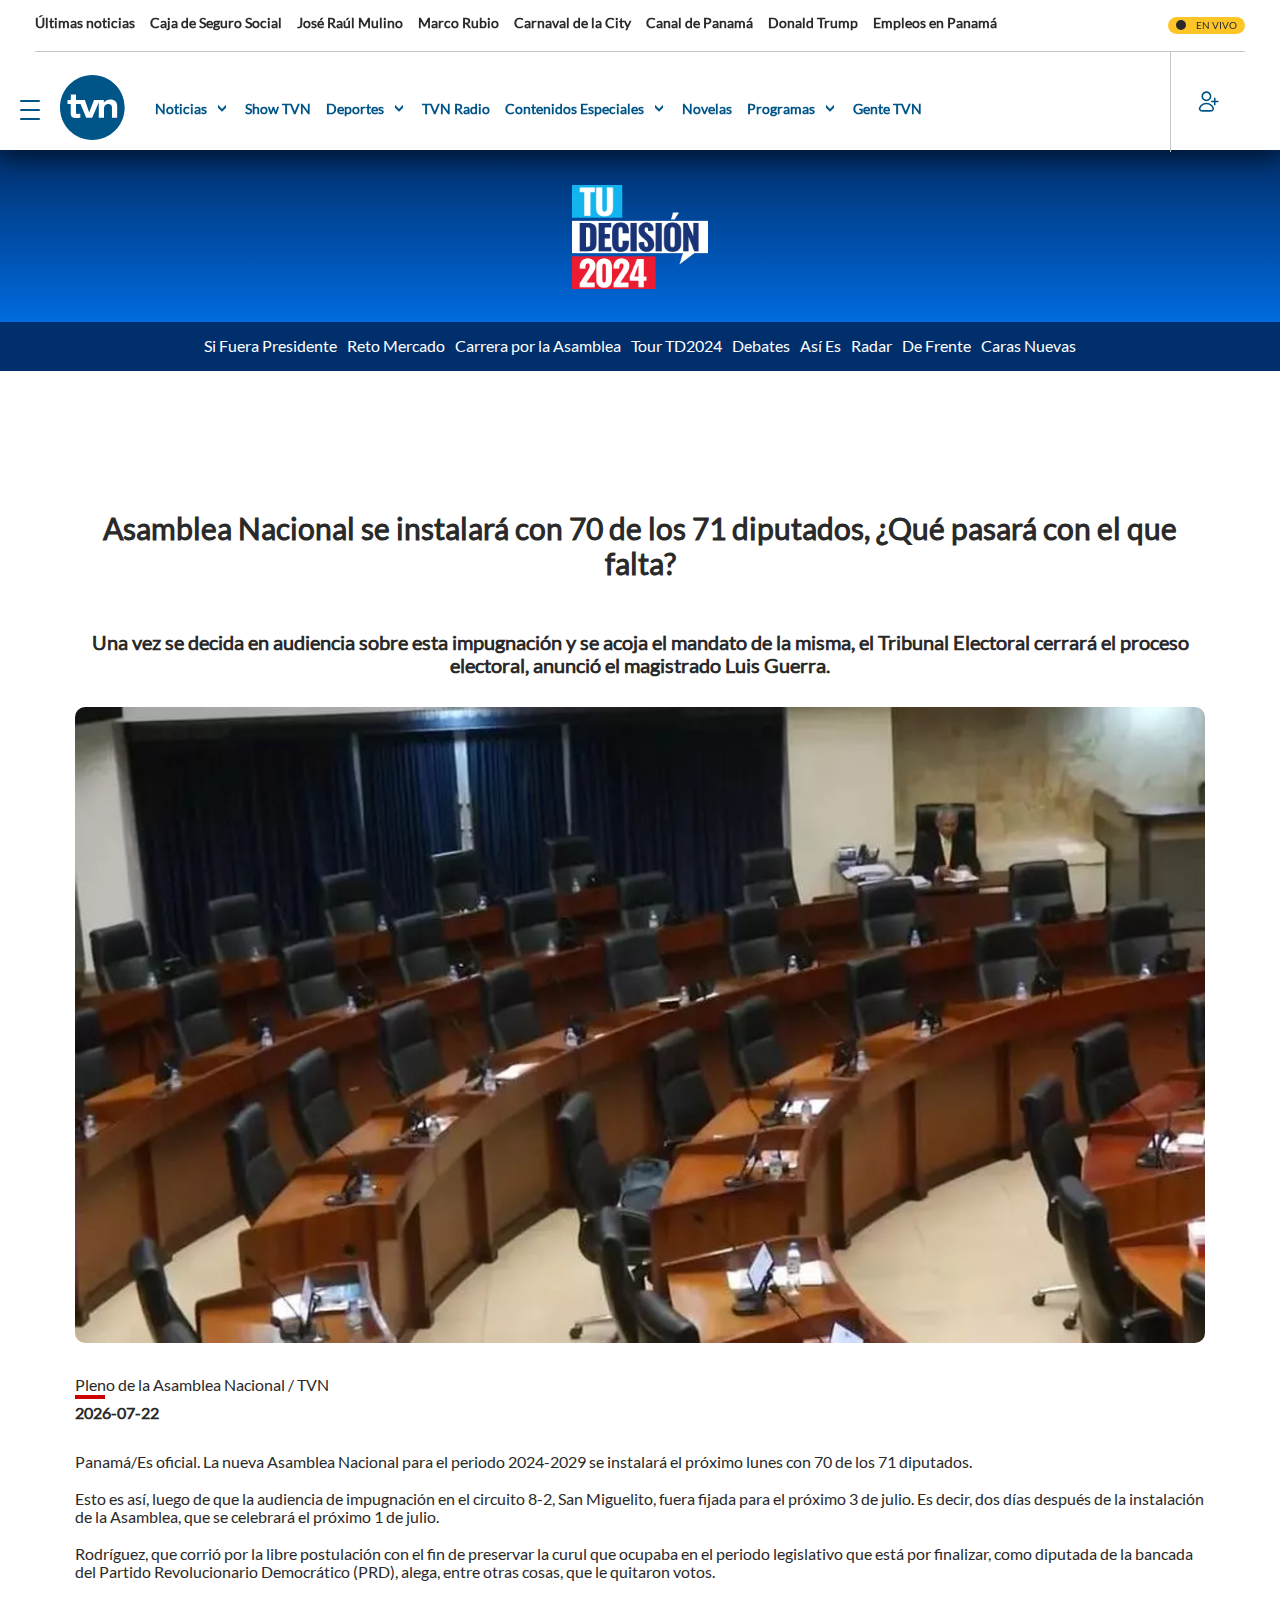
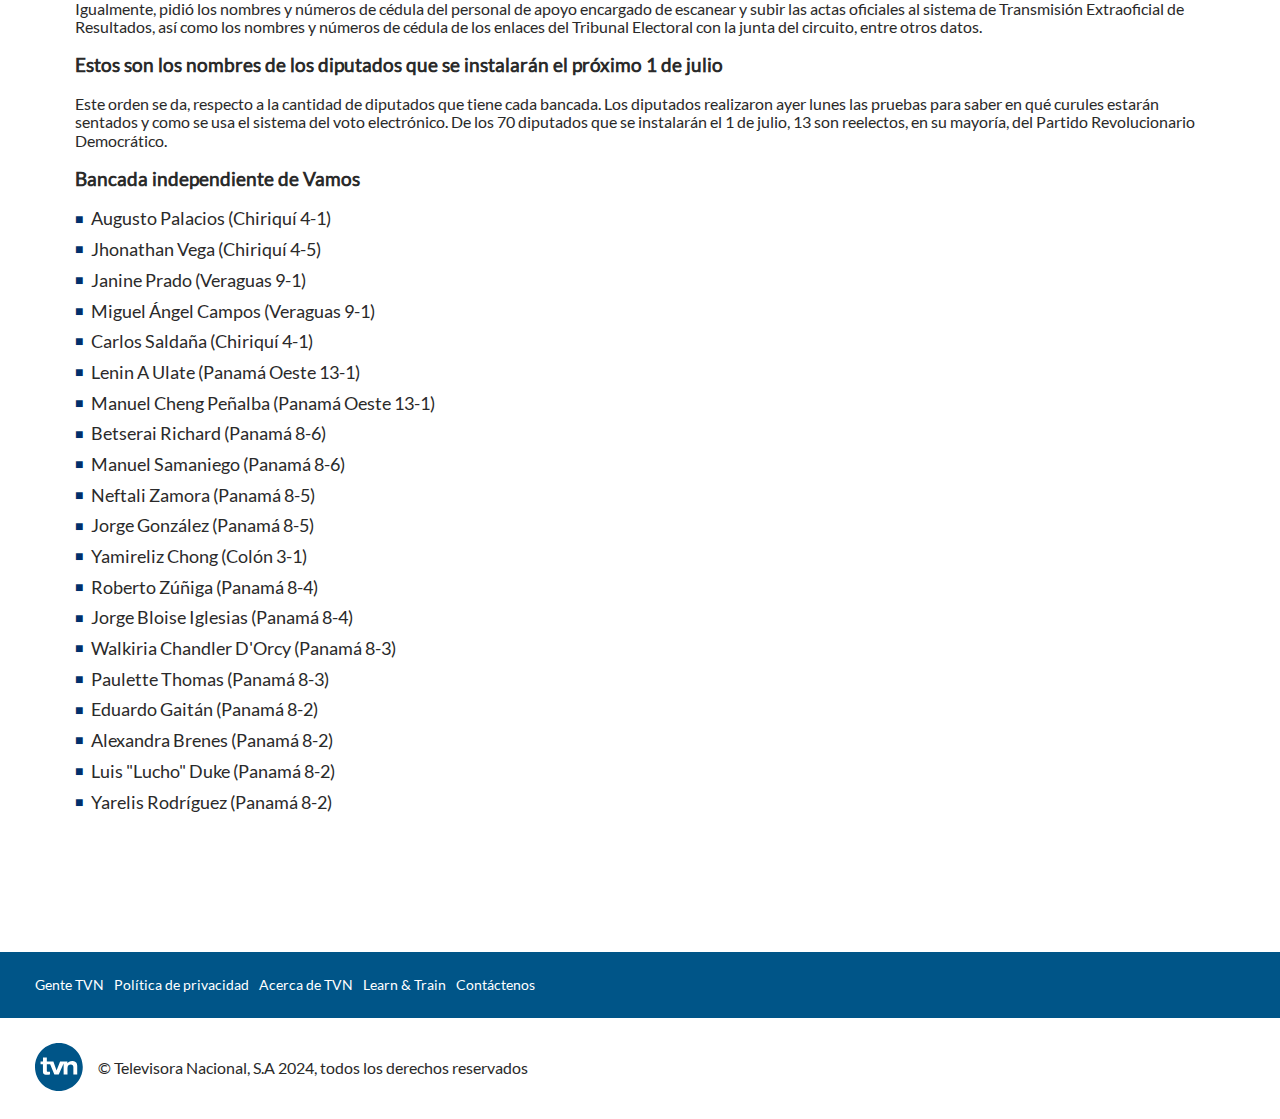
<file: index.html>
<!DOCTYPE html>
<html lang="en">
  <head>
    <meta charset="UTF-8" />
    <meta name="viewport" content="width=device-width, initial-scale=1.0" />
    <title>Asamblea Nacional: Asamblea Nacional se instalará con 70 de los 71 diputados, ¿Qué pasará con el que falta? - Tu Decisión 2024 | Tvn Panamá</title>
    <meta
      name="description"
      content="desc"
    />

  
    <link rel="stylesheet" href="css/style.css" />
    <link rel="icon" type="image/x-icon" href="favicon.ico" />
  </head>

  <body>
    <div class="wrapper">
      <header class="header">
        <div class="header__main">
          <div class="header__top">
            <nav>
              <ul class="menu">
                <li><a class="menu__link" href="#">Últimas noticias</a></li>
                <li>
                  <a class="menu__link" href="#">Caja de Seguro Social</a>
                </li>
                <li><a class="menu__link" href="#">José Raúl Mulino</a></li>
                <li><a class="menu__link" href="#">Marco Rubio</a></li>
                <li><a class="menu__link" href="#">Carnaval de la City</a></li>
                <li><a class="menu__link" href="#">Canal de Panamá</a></li>
                <li><a class="menu__link" href="#">Donald Trump</a></li>
                <li><a class="menu__link" href="#">Empleos en Panamá</a></li>
              </ul>
            </nav>
            <div class="pass__link">
              <a href="#">En vivo</a>
            </div>
          </div>
          <div class="header__bottom">
            <div class="header__bottom-left">
              <div class="burger-menu">
                <div class="burger" id="burger">
                  <div class="line1"></div>
                  <div class="line2"></div>
                  <div class="line3"></div>
                </div>
              </div>

              <div class="header__logo">
                <a class="header__logo-link" href="index.html">
                  <img
                    class="header__logo-img"
                    src="assets/img/logo.svg"
                    alt="logo"
                  />
                </a>
              </div>
              <nav class="header__menu">
                <ul class="menu">
                  <li class="menu__item submenu-item">
                    <a class="menu__link" href="#">Noticias</a>
                    <ul class="submenu">
                      <li><a href="#">Noticias</a></li>
                      <li><a href="#">Tu Decisión 2024</a></li>
                      <li>
                        <a href="#">Resultados Elecciones Generales 2024</a>
                      </li>
                      <li><a href="#">Mundo</a></li>
                      <li><a href="#">Exclusivo</a></li>
                      <li><a href="#">Videos</a></li>
                      <li><a href="#">Bien Chequeado</a></li>
                    </ul>
                  </li>
                  <li><a class="menu__link" href="#">Show TVN</a></li>
                  <li class="menu__item submenu-item">
                    <a class="menu__link" href="#">Deportes</a>
                    <ul class="submenu">
                      <li><a href="#">Noticias</a></li>
                      <li><a href="#">Tu Decisión 2024</a></li>
                      <li>
                        <a href="#">Resultados Elecciones Generales 2024</a>
                      </li>
                      <li><a href="#">Mundo</a></li>
                      <li><a href="#">Exclusivo</a></li>
                      <li><a href="#">Videos</a></li>
                      <li><a href="#">Bien Chequeado</a></li>
                    </ul>
                  </li>
                  <li><a class="menu__link" href="#">TVN Radio</a></li>
                  <li class="menu__item submenu-item">
                    <a class="menu__link" href="#">Contenidos Especiales</a>
                    <ul class="submenu">
                      <li><a href="#">Noticias</a></li>
                      <li><a href="#">Tu Decisión 2024</a></li>
                      <li>
                        <a href="#">Resultados Elecciones Generales 2024</a>
                      </li>
                      <li><a href="#">Mundo</a></li>
                      <li><a href="#">Exclusivo</a></li>
                      <li><a href="#">Videos</a></li>
                      <li><a href="#">Bien Chequeado</a></li>
                    </ul>
                  </li>
                  <li><a class="menu__link" href="#">Novelas</a></li>
                  <li class="menu__item submenu-item">
                    <a class="menu__link" href="#">Programas</a>
                    <ul class="submenu">
                      <li><a href="#">Noticias</a></li>
                      <li><a href="#">Tu Decisión 2024</a></li>
                      <li>
                        <a href="#">Resultados Elecciones Generales 2024</a>
                      </li>
                      <li><a href="#">Mundo</a></li>
                      <li><a href="#">Exclusivo</a></li>
                      <li><a href="#">Videos</a></li>
                      <li><a href="#">Bien Chequeado</a></li>
                    </ul>
                  </li>
                  <li><a class="menu__link" href="#">Gente TVN</a></li>
                </ul>
              </nav>
            </div>

            <div class="btn__auth">
              <button class="auth"></button>
            </div>
            <div class="mobile-menu" id="mobileMenu">
              <div class="mobile-menu__top">
                <button class="mobile-menu__close" id="closeMenu"></button>
                <div class="header__logo mobile-logo">
                  <a class="header__logo-link" href="index.html">
                    <img
                      class="header__logo-img"
                      src="assets/img/logo.svg"
                      alt="logo"
                    />
                  </a>
                </div>
              </div>

              <div class="mobile-menu__content">
                <ul class="mobile-menu__list">
                  <li><a href="#">Últimas noticias</a></li>
                  <li><a href="#">Caja de Seguro Social</a></li>
                  <li><a href="#">José Raúl Mulino</a></li>
                  <li><a href="#">Marco Rubio</a></li>
                  <li><a href="#">Carnaval de la City</a></li>
                  <li><a href="#">Canal de Panamá</a></li>
                  <li><a href="#">Donald Trump</a></li>
                  <li><a href="#">Empleos en Panamá</a></li>
                </ul>
              </div>
            </div>
          </div>
        </div>
      </header>
      <div class="overlay"></div>
      <div id="registrationPopup" class="popup">
        <div class="popup-content">
          <span class="close-btn">&times;</span>
          <h2>Register Now</h2>
          <form id="registrationForm" action="thanks_form.php" method="post">
            <label for="name">Name:</label>
            <input type="text" id="name" name="name" required />

            <label for="email">Email:</label>
            <input type="email" id="email" name="email" required />

            <label for="phone">Phone Number:</label>
            <input type="tel" id="phone" name="phone" required />

            <button type="submit" class="cta-btn">Register</button>
          </form>
        </div>
      </div>

      <main>
        <section class="baner section">
          <div class="baner__container">
            <div class="baner__top">
              <div class="baner__img">
                <img src="assets/img/baner.png" alt="img" />
              </div>
            </div>
            <div class="baner__bottom">
              <ul class="program-list">
                <li><a href="#">Si Fuera Presidente</a></li>
                <li><a href="#">Reto Mercado</a></li>
                <li><a href="#">Carrera por la Asamblea</a></li>
                <li><a href="#">Tour TD2024</a></li>
                <li><a href="#">Debates</a></li>
                <li><a href="#">Así Es</a></li>
                <li><a href="#">Radar</a></li>
                <li><a href="#">De Frente</a></li>
                <li><a href="#">Caras Nuevas</a></li>
              </ul>
              <div class="baner__more">
                <div class="submenu-baner">
                  <span>Más</span>
                  <button></button>
                  <ul class="submenu">
                    <li><a href="#">Si Fuera Presidente</a></li>
                    <li><a href="#">Reto Mercado</a></li>
                    <li><a href="#">Carrera por la Asamblea</a></li>
                    <li><a href="#">Tour TD2024</a></li>
                    <li><a href="#">Debates</a></li>
                    <li><a href="#">Así Es</a></li>
                    <li><a href="#">Radar</a></li>
                    <li><a href="#">De Frente</a></li>
                    <li><a href="#">Caras Nuevas</a></li>
                  </ul>
                </div>
              </div>
            </div>
          </div>
        </section>
        <section class="article section">
          <div class="article__container">
            <div class="article__title">
              <h1>
                Asamblea Nacional se instalará con 70 de los 71 diputados, ¿Qué
                pasará con el que falta?
              </h1>
            </div>
            <div class="article__subtitle">
              <h2>
                Una vez se decida en audiencia sobre esta impugnación y se acoja
                el mandato de la misma, el Tribunal Electoral cerrará el proceso
                electoral, anunció el magistrado Luis Guerra.
              </h2>
            </div>
            <div class="article__img">
              <img src="assets/img/news.jpg" alt="img" />
            </div>
            <div class="article__info">
              <div class="article__author">
                <p>Pleno de la Asamblea Nacional / TVN</p>
              </div>
              <div class="article__date">
                <p class="current-year"></p>
              </div>
            </div>
            <div class="article__content">
              <p>
                Panamá/Es oficial. La nueva Asamblea Nacional para el periodo
                2024-2029 se instalará el próximo lunes con 70 de los 71
                diputados.
              </p>
              <br />
              <p>
                Esto es así, luego de que la audiencia de impugnación en el
                circuito 8-2, San Miguelito, fuera fijada para el próximo 3 de
                julio. Es decir, dos días después de la instalación de la
                Asamblea, que se celebrará el próximo 1 de julio.
              </p>
              <br />
              <p>
                Rodríguez, que corrió por la libre postulación con el fin de
                preservar la curul que ocupaba en el periodo legislativo que
                está por finalizar, como diputada de la bancada del Partido
                Revolucionario Democrático (PRD), alega, entre otras cosas, que
                le quitaron votos.
              </p>
              <br />
              <p>
                Igualmente, pidió los nombres y números de cédula del personal
                de apoyo encargado de escanear y subir las actas oficiales al
                sistema de Transmisión Extraoficial de Resultados, así como los
                nombres y números de cédula de los enlaces del Tribunal
                Electoral con la junta del circuito, entre otros datos.
              </p>
              <br />
              <h3>
                Estos son los nombres de los diputados que se instalarán el
                próximo 1 de julio
              </h3>
              <br />
              <p>
                Este orden se da, respecto a la cantidad de diputados que tiene
                cada bancada. Los diputados realizaron ayer lunes las pruebas
                para saber en qué curules estarán sentados y como se usa el
                sistema del voto electrónico. De los 70 diputados que se
                instalarán el 1 de julio, 13 son reelectos, en su mayoría, del
                Partido Revolucionario Democrático.
              </p>
              <br />
              <h3>Bancada independiente de Vamos</h3>
              <br />
              <ul>
                <li>Augusto Palacios (Chiriquí 4-1)</li>
                <li>Jhonathan Vega (Chiriquí 4-5)</li>
                <li>Janine Prado (Veraguas 9-1)</li>
                <li>Miguel Ángel Campos (Veraguas 9-1)</li>
                <li>Carlos Saldaña (Chiriquí 4-1)</li>
                <li>Lenin A Ulate (Panamá Oeste 13-1)</li>
                <li>Manuel Cheng Peñalba (Panamá Oeste 13-1)</li>
                <li>Betserai Richard (Panamá 8-6)</li>
                <li>Manuel Samaniego (Panamá 8-6)</li>
                <li>Neftali Zamora (Panamá 8-5)</li>
                <li>Jorge González (Panamá 8-5)</li>
                <li>Yamireliz Chong (Colón 3-1)</li>
                <li>Roberto Zúñiga (Panamá 8-4)</li>
                <li>Jorge Bloise Iglesias (Panamá 8-4)</li>
                <li>Walkiria Chandler D'Orcy (Panamá 8-3)</li>
                <li>Paulette Thomas (Panamá 8-3)</li>
                <li>Eduardo Gaitán (Panamá 8-2)</li>
                <li>Alexandra Brenes (Panamá 8-2)</li>
                <li>Luis "Lucho" Duke (Panamá 8-2)</li>
                <li>Yarelis Rodríguez (Panamá 8-2)</li>
              </ul>
            </div>
          </div>
        </section>
      </main>
      <footer class="footer">
        <div class="footer__top">
          <div class="footer__navigation">
            <nav class="footer__menu">
              <ul>
                <li class="footer__menu-item">
                  <a class="footer__menu-link" href="#">Gente TVN</a>
                </li>
                <li class="footer__menu-item">
                  <a class="footer__menu-link" href="#">
                    Política de privacidad</a
                  >
                </li>
                <li class="footer__menu-item">
                  <a class="footer__menu-link" href="#"> Acerca de TVN</a>
                </li>
                <li class="footer__menu-item">
                  <a class="footer__menu-link" href="#">Learn & Train</a>
                </li>

                <li class="footer__menu-item">
                  <a class="footer__menu-link" href="#">Contáctenos</a>
                </li>
              </ul>
            </nav>
          </div>
        </div>
        <div class="footer__container">
          <div class="footer__bottom">
            <div class="footer__logo">
              <a class="footer__logo-link" href="index.html">
                <img
                  class="footer__logo-img"
                  src="assets/img/logo.svg"
                  alt="logo"
                />
              </a>
            </div>
            <p>
              © Televisora Nacional, S.A 2024, todos los derechos reservados
            </p>
          </div>
        </div>
      </footer>
    </div>
    <script src="js/smooth.js"></script>
    <script src="js/header.js"></script>
    <script src="js/date.js"></script>
    <script src="js/auth.js"></script>
    <script src="js/scrollTrigger.min.js"></script>
    <script src="js/gsap.min.js"></script>
  </body>
</html>
</file>
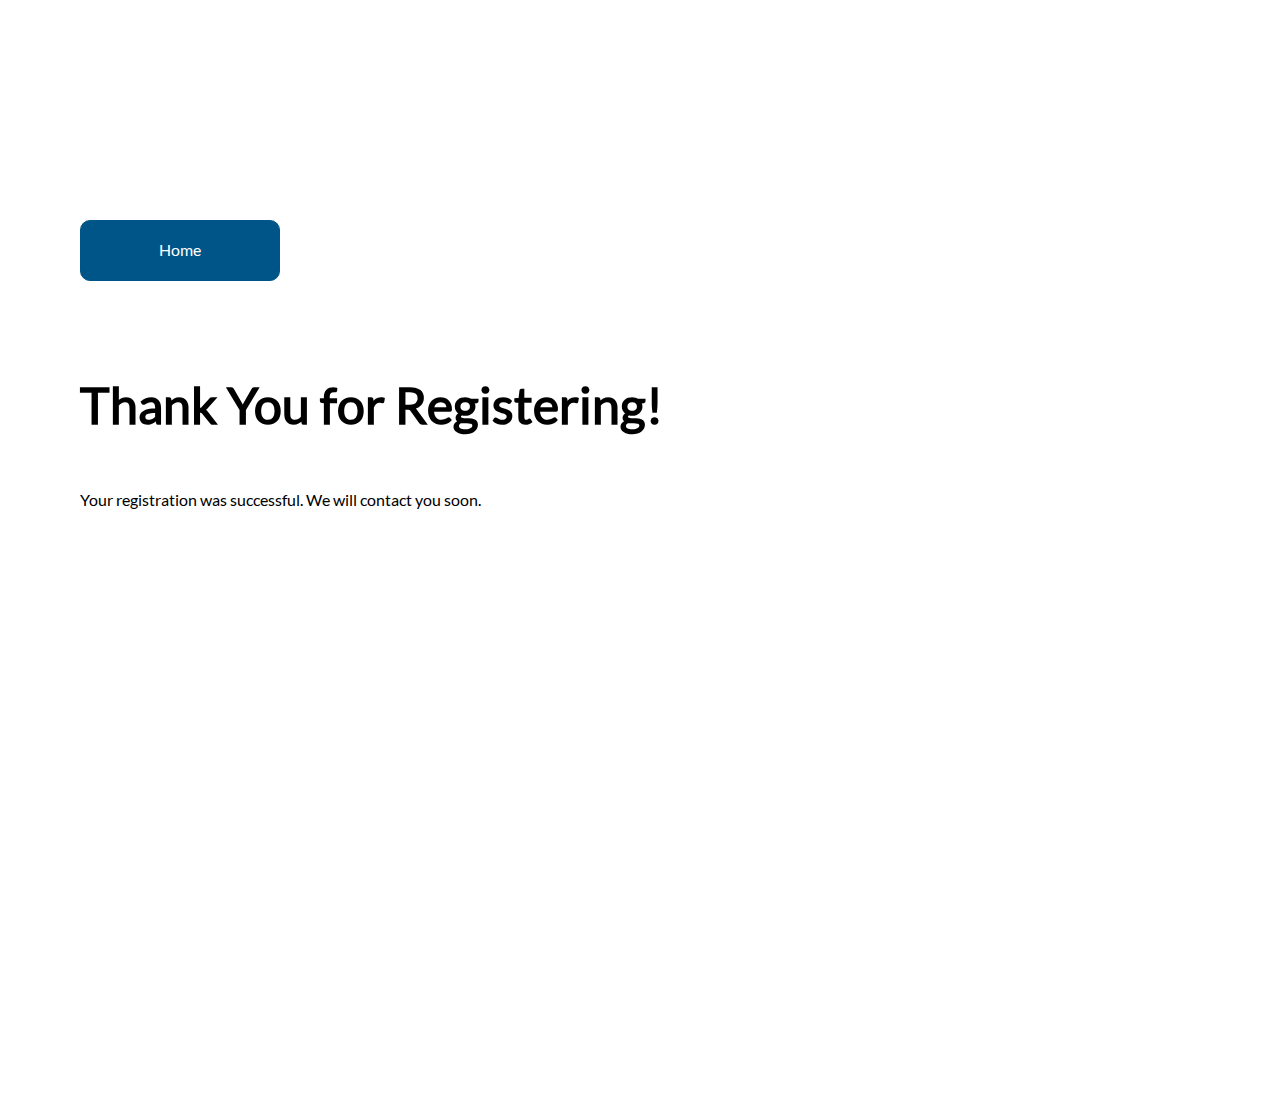
<file: thanks.html>
<!DOCTYPE html>
<html lang="en">
  <head>
    <meta charset="UTF-8" />
    <meta name="viewport" content="width=device-width, initial-scale=1.0" />
    <title>Thank You</title>
    <meta
      name="description"
      content="Thank you for registering! Your registration was successful. We will contact you soon."
    />

    <link rel="stylesheet" href="css/style.css" />
    <link rel="icon" type="image/x-icon" href="favicon.ico" />
  </head>

  <body>
    <div class="wrapper">
      <main>
        <section class="thanks section">
          <div class="thanks__container">
            <a style="margin-bottom: 40px" class="btnn" href="index.html"
              >Home</a
            >
            <h1>Thank You for Registering!</h1>
            <p>Your registration was successful. We will contact you soon.</p>
          </div>
        </section>
      </main>
    </div>

    <script src="js/smooth.js"></script>
  </body>
</html>
</file>
<file: css/style.css>
@import url("normalize.css");
@import url("header.css");
@import url("baner.css");
@import url("article.css");
@import url("footer.css");
@import url("auth.css");
@import url("thanks.css");
@font-face {
  font-family: "Lato";
  src: url("../assets/font/Lato-Regular.ttf") format("truetype");
  font-weight: normal;
  font-style: normal;
}

* {
  margin: 0;
  padding: 0;
  box-sizing: border-box;
  scroll-behavior: smooth;
}

body {
  font-family: "Lato", sans-serif;
  overflow-x: hidden;
}

.wrapper {
  max-width: 1200px;
  margin: 0 auto;
}

.section {
  opacity: 0;
  transform: translateY(20px);
  transition: opacity 1s ease-out, transform 1s ease-out;
}

.section.visible {
  opacity: 1;
  transform: translateY(0);
}

h1 {
  font-size: 30px;
  font-weight: 600;
  line-height: 35px;
  @media screen and (max-width: 574px) {
    font-size: 20px;
    line-height: 35px;
  }
}
h2 {
  font-size: 20px;
  font-weight: 600;
}
.checkbox {
  display: flex;
  gap: 10px;
  align-items: center;
}
.checkbox a {
  color: black;
  font-weight: 600;
}
</file>
